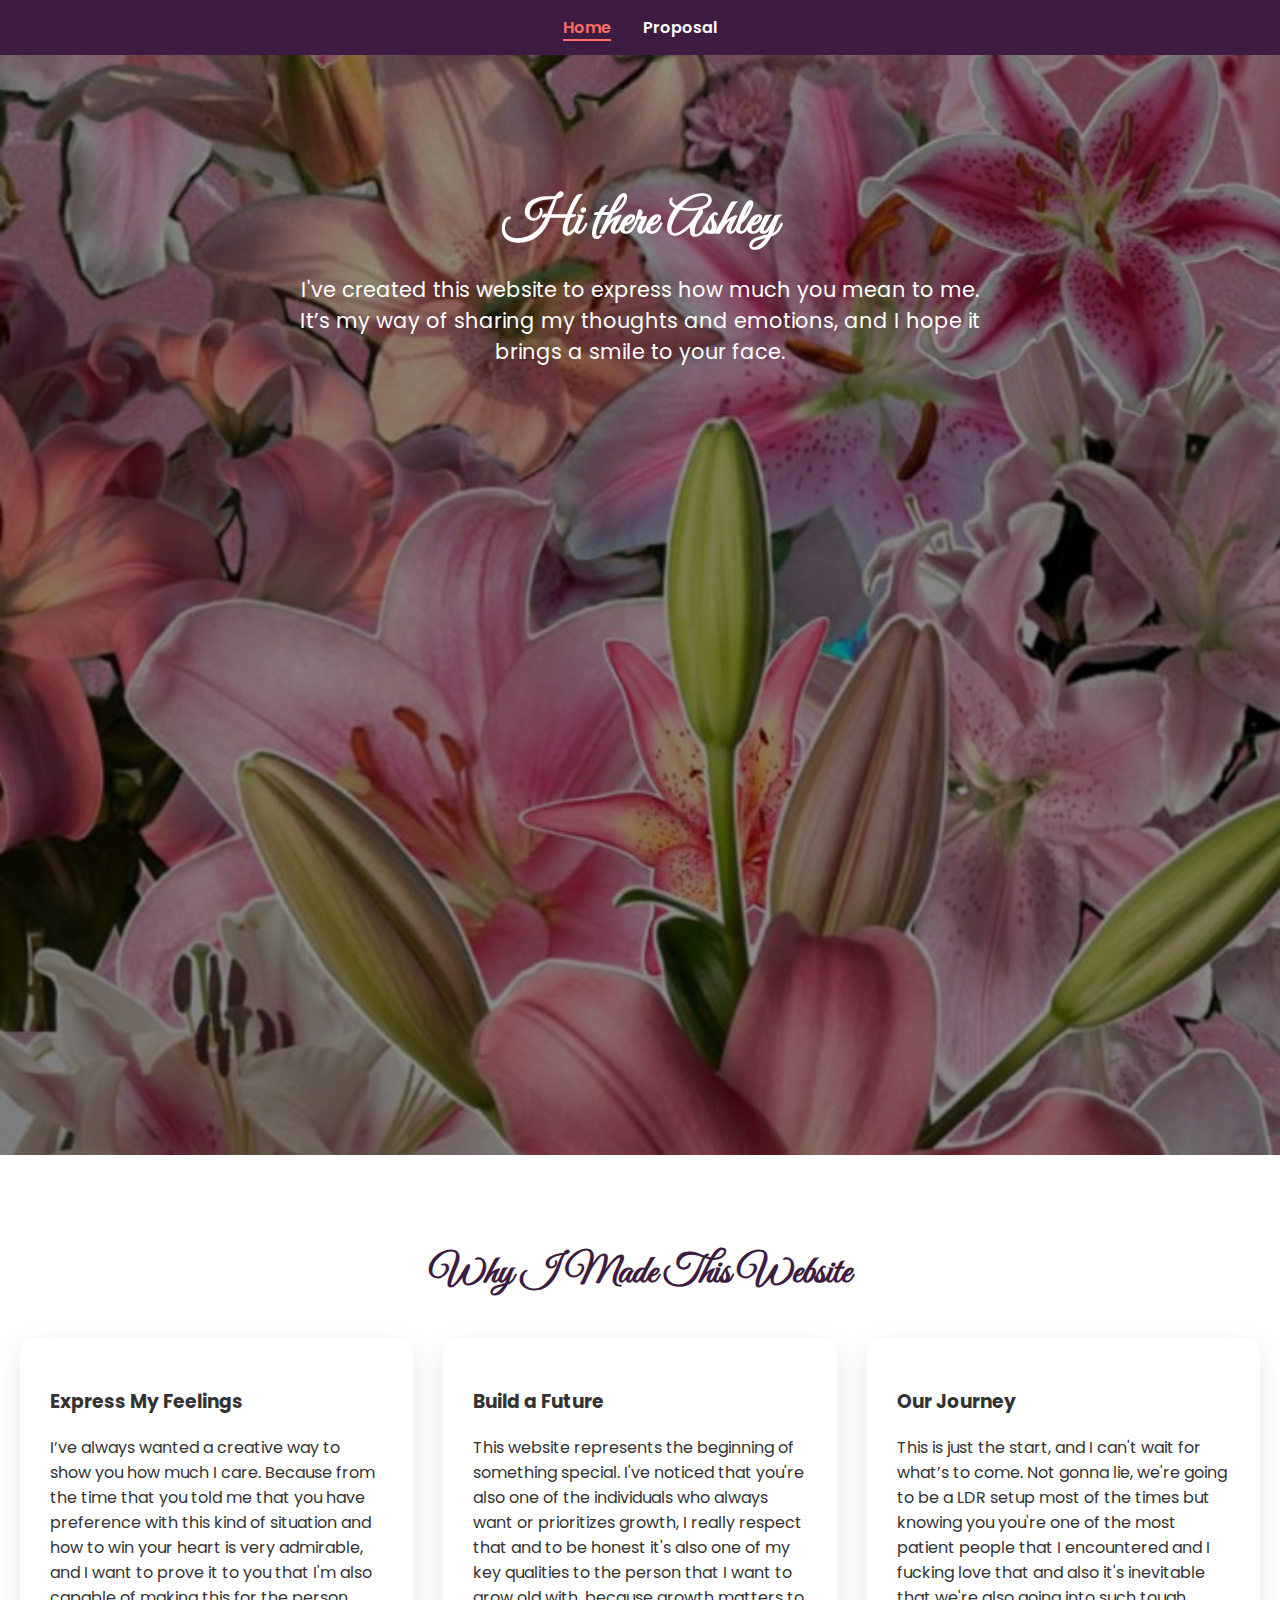
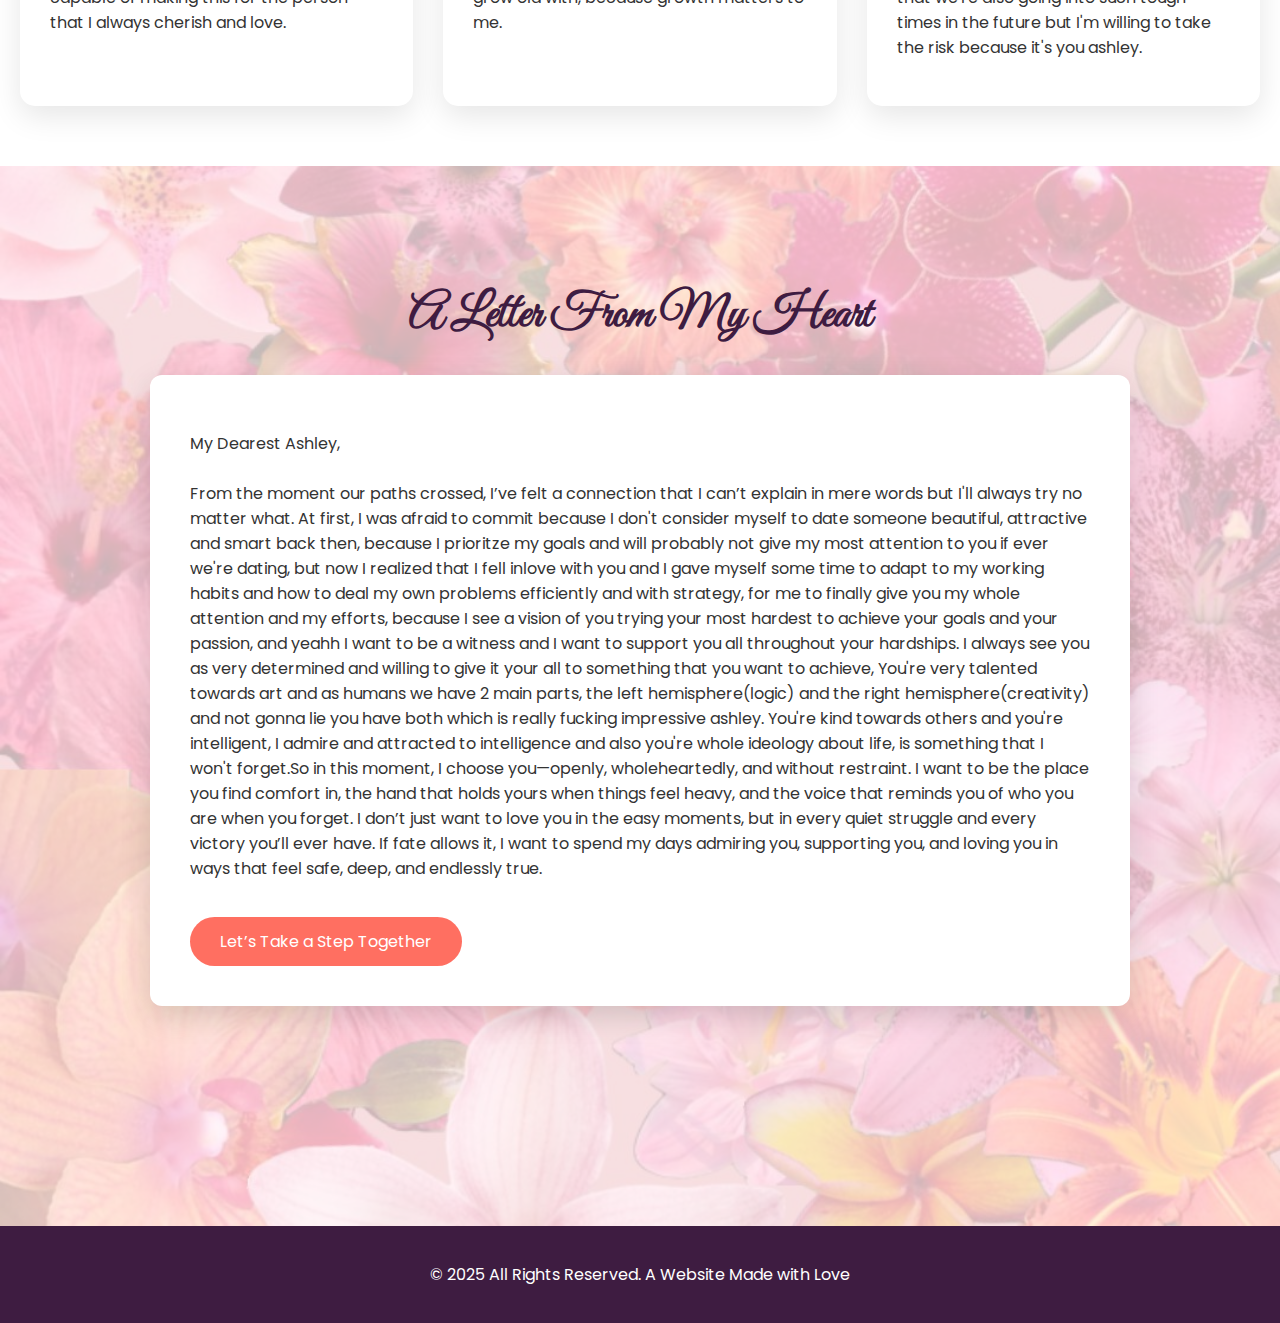
<file: index.html>
<!DOCTYPE html>
<html lang="en">
<head>
  <meta charset="UTF-8">
  <meta name="viewport" content="width=device-width, initial-scale=1.0">
  <title>Romantic Courting Site</title>

  <link href="https://fonts.googleapis.com/css2?family=Great+Vibes&family=Poppins:wght@300;400;600;700&display=swap" rel="stylesheet">
  <link rel="stylesheet" href="style.css">
</head>

  <!-- Navbar -->
  <header>
    <nav class="navbar">
      <ul class="nav-links">
        <li><a href="index.html" class="active">Home</a></li>
        <li><a href="proposal.html">Proposal</a></li>
      </ul>
    </nav>
  </header>

  <!-- Hero Section -->
  <section class="hero">
    <div class="container">
      <h1>Hi there Ashley</h1>
      <p>
        I've created this website to express how much you mean to me.
        It’s my way of sharing my thoughts and emotions, and I hope it
        brings a smile to your face.
      </p>
    </div>
  </section>

  <!-- Why I Made This Website -->
  <section class="dashboard">
    <div class="container">
      <h2 class="section-title">Why I Made This Website</h2>

      <div class="grid-3">
        <div class="card">
          <h3>Express My Feelings</h3>
          <p>I’ve always wanted a creative way to show you how much I care. Because from the time that you told me that you have preference with this kind of situation and how to win your heart is very admirable, and I want to prove it to you that I'm also capable of making this for the person that I always cherish and love.</p>
        </div>

        <div class="card">
          <h3>Build a Future</h3>
          <p>This website represents the beginning of something special. I've noticed that you're also one of the individuals who always want or prioritizes growth, I really respect that and to be honest it's also one of my key qualities to the person that I want to grow old with, because growth matters to me.</p>
        </div>

        <div class="card">
          <h3>Our Journey</h3>
          <p>This is just the start, and I can't wait for what’s to come. Not gonna lie, we're going to be a LDR setup most of the times but knowing you you're one of the most patient people that I encountered and I fucking love that and also it's inevitable that we're also going into such tough times in the future but I'm willing to take the risk because it's you ashley.</p>
        </div>
      </div>
    </div>
  </section>

  <!-- About Section -->
  <section id="about-section" class="about-section">
    <div class="container">
      <h2 class="about-heading">A Letter From My Heart</h2>

      <div class="letter-container">
        <p class="about-content">
          My Dearest Ashley, <br><br>
          From the moment our paths crossed, I’ve felt a connection that I can’t explain in mere words but I'll always try no matter what. At first, I was afraid to commit because I don't consider myself to date someone beautiful, attractive and smart back then, because I prioritze my goals and will probably not give my most attention to you if ever we're dating, but now I realized that I fell inlove with you and I gave myself some time to adapt to my working habits and how to deal my own problems efficiently and with strategy, for me to finally give you my whole attention and my efforts, because I see a vision of you trying your most hardest to achieve your goals and your passion, and yeahh I want to be a witness and I want to support you all throughout your hardships. I always see you as very determined and willing to give it your all to something that you want to achieve, You're very talented towards art and as humans we have 2 main parts, the left hemisphere(logic) and the right hemisphere(creativity) and not gonna lie you have both which is really fucking impressive ashley. You're kind towards others and you're intelligent, I admire and attracted to intelligence and also you're whole ideology about life, is something that I won't forget.So in this moment, I choose you—openly, wholeheartedly, and without restraint. I want to be the place you find comfort in, the hand that holds yours when things feel heavy, and the voice that reminds you of who you are when you forget. I don’t just want to love you in the easy moments, but in every quiet struggle and every victory you’ll ever have. If fate allows it, I want to spend my days admiring you, supporting you, and loving you in ways that feel safe, deep, and endlessly true.
        </p>

        <a href="proposal.html" class="btn primary">Let’s Take a Step Together</a>
      </div>
    </div>
  </section>

  <footer>
    <p>&copy; 2025 All Rights Reserved. A Website Made with Love</p>
  </footer>

</body>
</html>
</file>
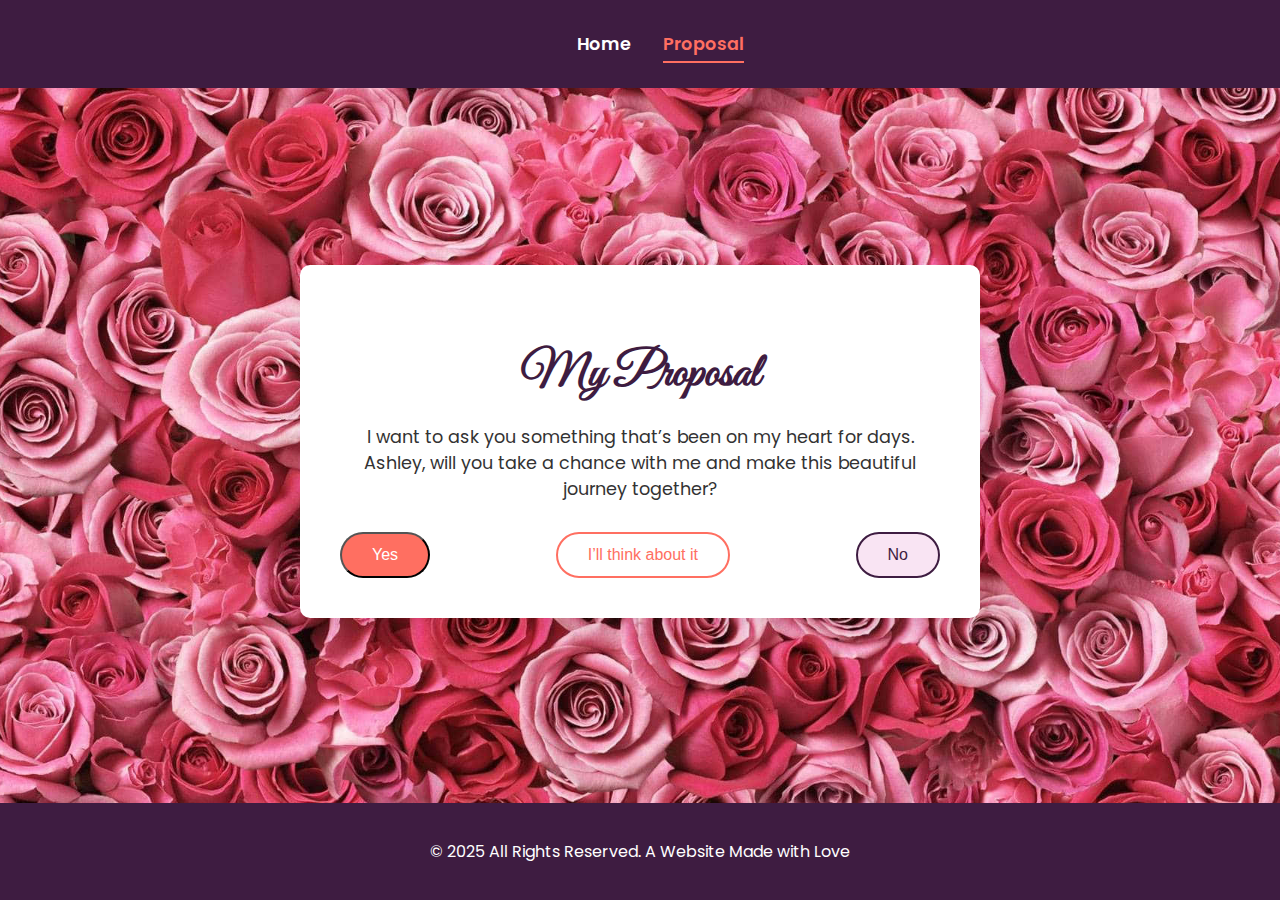
<file: proposal.html>
<!DOCTYPE html>
<html lang="en">
<head>
  <meta charset="UTF-8">
  <meta name="viewport" content="width=device-width, initial-scale=1.0">
  <title>Proposal</title>

  <link href="https://fonts.googleapis.com/css2?family=Great+Vibes&family=Poppins:wght@300;400;600;700&display=swap" rel="stylesheet">
  <link rel="stylesheet" href="proposal.css">
</head>

<body class="proposal-page">

  <!-- Navbar -->
  <header>
    <nav class="navbar">
      <ul class="nav-links">
        <li><a href="index.html">Home</a></li>
        <li><a href="proposal.html" class="active">Proposal</a></li>
      </ul>
    </nav>
  </header>

  <!-- Proposal Section -->
  <section class="proposal-section">
    <div class="proposal-container">
      <div class="white-square">
        <h2>My Proposal</h2>

        <p>
          I want to ask you something that’s been on my heart for days.
          Ashley, will you take a chance with me and make this beautiful journey together?
        </p>

        <div class="button-container">
          <!-- Each button has its own message -->
          <button class="btn primary proposal-btn" data-message="You just clicked yes! Please take a screenshot and send it to your admirer ashley!">
            Yes
          </button>

          <button class="btn outline proposal-btn" data-message="Great choice there ashley, and please don't put a lot of pressure in yourself with this decision, you can get all the time that you need okay? Screenshot it and send it to your admirer.">
            I’ll think about it
          </button>

          <button class="btn secondary proposal-btn" data-message="I really understand your decision here and it's completely valid for you to say no to me, and here's an assurance ashley, you'll get the love that you're looking for. Knowing you ashley, you deserve it. Screenshot it and send it to your admirer.">
            No
          </button>
        </div>
      </div>
    </div>
  </section>

  <!-- POPUP MODAL -->
  <div class="popup-overlay" id="popupOverlay">
    <div class="popup-box">
      <p id="popupText">Popup text here</p>
      <button class="btn primary" id="closePopup">Close</button>
    </div>
  </div>

  <footer>
    <p>&copy; 2025 All Rights Reserved. A Website Made with Love</p>
  </footer>

  <!-- JS -->
  <script src="script.js"></script>
</body>
</html>
</file>
<file: style.css>
/* =========================
   GENERAL BODY STYLES
========================= */

body {
  font-family: 'Poppins', sans-serif;
  background-color: #f9e4f3;
  color: #333;
  margin: 0;
  padding: 0;
  overflow-x: hidden;
  min-height: 100vh;
}

/* =========================
   NAVBAR
========================= */

.navbar {
  background-color: #3e1c41;
  padding: 15px 0;
}

.nav-links {
  list-style: none;
  display: flex;
  justify-content: center;
  gap: 2rem;
  padding: 0;
  margin: 0;
}

.nav-links a {
  color: white;
  text-decoration: none;
  font-weight: 600;
}

.nav-links a:hover,
.nav-links .active {
  color: #ff6f61;
  border-bottom: 2px solid #ff6f61;
}

/* =========================
   HERO SECTION (HYACINTH)
========================= */

.hero {
  min-height: 100vh;
  background-image: url("images/hyacinthbackground.jpg");
  background-size: cover;
  background-position: center;
  background-repeat: no-repeat;
  position: relative;
  color: white;
  text-align: center;
  padding: 100px 20px;
}

.hero::before {
  content: "";
  position: absolute;
  inset: 0;
  background: rgba(0, 0, 0, 0.45);
}

.hero .container {
  position: relative;
  z-index: 1;
}

.hero h1 {
  font-size: 3.2rem;
  font-family: 'Great Vibes', cursive;
  margin-bottom: 20px;
}

.hero p {
  font-size: 1.3rem;
  max-width: 700px;
  margin: 0 auto;
}

/* =========================
   DASHBOARD SECTION
========================= */

.dashboard {
  padding: 60px 20px;
  background-color: white;
}

.section-title {
  text-align: center;
  font-size: 2.5rem;
  font-family: 'Great Vibes', cursive;
  color: #3e1c41;
  margin-bottom: 40px;
}

.grid-3 {
  display: grid;
  grid-template-columns: repeat(3, 1fr);
  gap: 30px;
}

.card {
  background-color: white;
  border-radius: 15px;
  padding: 30px;
  box-shadow: 0 10px 30px rgba(0,0,0,0.1);
}

/* =========================
   ABOUT SECTION (LETTER BG)
========================= */

.about-section {
  min-height: 100vh;
  background-image: url("images/letterbackground.jpg");
  background-size: cover;
  background-position: center;
  background-repeat: no-repeat;
  
  position: relative;
  padding: 80px 20px;
}

/* soft overlay so text stays readable */
.about-section::before {
  content: "";
  position: absolute;
  inset: 0;
  background: rgba(255, 240, 245, 0.75);
}

.about-section .container {
  position: relative;
  z-index: 1;
}

.about-heading {
  font-family: 'Great Vibes', cursive;
  font-size: 3rem;
  text-align: center;
  color: #3e1c41;
  margin-bottom: 30px;
}

.letter-container {
  background-color: white;
  max-width: 900px;
  margin: 0 auto;
  padding: 40px;
  border-radius: 12px;
  box-shadow: 0 10px 30px rgba(0,0,0,0.15);
}

/* =========================
   BUTTON
========================= */

.btn.primary {
  display: inline-block;
  margin-top: 20px;
  background-color: #ff6f61;
  color: white;
  padding: 12px 30px;
  border-radius: 25px;
  text-decoration: none;
}

/* =========================
   FOOTER
========================= */

footer {
  background-color: #3e1c41;
  color: white;
  text-align: center;
  padding: 20px;
}

/* =========================
   RESPONSIVE
========================= */

@media (max-width: 768px) {
  .grid-3 {
    grid-template-columns: 1fr;
  }

  .hero h1 {
    font-size: 2.5rem;
  }
}
</file>
<file: proposal.css>
/* General body styles */
body {
  font-family: 'Poppins', sans-serif;
  color: #333;
  margin: 0;
  padding: 0;
  display: flex;
  flex-direction: column;
  min-height: 100vh; /* Ensure full height */
}

/* Flower background for the Proposal page */
.proposal-page {
  min-height: 100vh;
  background-image: url('images/pinkrosesbackground.jpg'); /* Correct path to the background image */
  background-size: cover;
  background-position: center;
  background-repeat: no-repeat;
  min-height: 100vh;
  display: flex;
  justify-content: center;
  align-items: center;
  flex: 1; /* Allow the content to take up remaining space */ /* Full screen height */
}

/* Navbar Styles */
.navbar {
  background-color: #3e1c41; /* Deep romantic purple */
  color: white;
  padding: 15px 0;
  width: 100%; /* Ensure navbar spans the full width */
  position: fixed; /* Keep navbar fixed at the top */
  top: 0;
  left: 0;
  z-index: 1000; /* Ensure the navbar stays on top of other elements */
}

.nav-links {
  list-style: none;
  display: flex;
  gap: 2rem;
  justify-content: center;
}

.nav-links a {
  color: white;
  text-decoration: none;
  font-size: 1.1rem;
  font-weight: 600;
  padding-bottom: 5px;
  transition: color 0.3s ease, border-bottom 0.3s ease;
}

.nav-links a:hover,
.nav-links .active {
  color: #ff6f61; /* Romantic red */
  border-bottom: 2px solid #ff6f61;
}

/* Proposal Section Styles */
.proposal-section {
  display: flex;
  justify-content: center;
  align-items: center;
  flex: 1; /* Allow the section to take the remaining space */
  padding-top: 80px; /* Adjust for fixed navbar */
  width: 100%;
}

/* Centering the White Card */
.proposal-container {
  display: flex;
  justify-content: center;
  align-items: center;
  width: 100%;
  height: 100%;
}

.white-square {
  background-color: white;
  width: 80%;
  max-width: 600px;
  padding: 40px;
  text-align: center;
  border-radius: 10px;
  box-shadow: 0 10px 30px rgba(0, 0, 0, 0.1);
}

/* Heading for "My Proposal" (Matching the homepage style) */
.white-square h2 {
  font-family: 'Great Vibes', cursive; /* Cursive font for elegance, matching the homepage */
  font-size: 3rem; /* Same size as "Hi there Ashley" on homepage */
  color: #3e1c41; /* Deep romantic purple */
  text-align: center; /* Center-align the heading */
  margin-bottom: 20px;
}

/* Paragraph */
.white-square p {
  font-family: 'Poppins', sans-serif;
  font-size: 1.1rem; /* Adjusted font size */
  color: #333;
  margin-bottom: 30px;
}

/* Button Styles */
.button-container {
  display: flex;
  justify-content: space-between; /* Align buttons horizontally */
  gap: 20px; /* Add some spacing between buttons */
  width: 100%;
}

.btn {
  display: inline-block;
  padding: 12px 30px;
  border-radius: 25px;
  font-size: 1rem; /* Adjusted font size */
  text-decoration: none;
  transition: background-color 0.3s ease;
  cursor: pointer;
}

.btn.primary {
  background-color: #ff6f61;
  color: white;
}

.btn.primary:hover {
  background-color: #e05a4f;
}

.btn.outline {
  background-color: transparent;
  color: #ff6f61;
  border: 2px solid #ff6f61;
}

.btn.outline:hover {
  background-color: #ff6f61;
  color: white;
}

.btn.secondary {
  background-color: #f9e4f3;
  color: #3e1c41;
  border: 2px solid #3e1c41;
}

.btn.secondary:hover {
  background-color: #3e1c41;
  color: white;
}

/* Footer Styles */
footer {
  background-color: #3e1c41;
  color: white;
  text-align: center;
  padding: 20px;
  width: 100%; /* Ensure footer spans the full width */
  margin-top: auto; /* Keep footer at the bottom */
}

/* =========================
   POPUP MODAL STYLES
========================= */

.popup-overlay {
  position: fixed;
  inset: 0;
  background: rgba(0, 0, 0, 0.6);
  display: flex;
  justify-content: center;
  align-items: center;
  opacity: 0;
  pointer-events: none;
  transition: opacity 0.3s ease;
  z-index: 2000;
}

.popup-overlay.show {
  opacity: 1;
  pointer-events: auto;
}

.popup-box {
  background-color: white;
  padding: 30px 25px;
  border-radius: 15px;
  max-width: 420px;
  width: 90%;
  text-align: center;
  animation: popupFade 0.3s ease;
}

.popup-box p {
  font-size: 1.1rem;
  margin-bottom: 20px;
  color: #333;
}

@keyframes popupFade {
  from {
    transform: scale(0.85);
    opacity: 0;
  }
  to {
    transform: scale(1);
    opacity: 1;
  }
}
</file>
